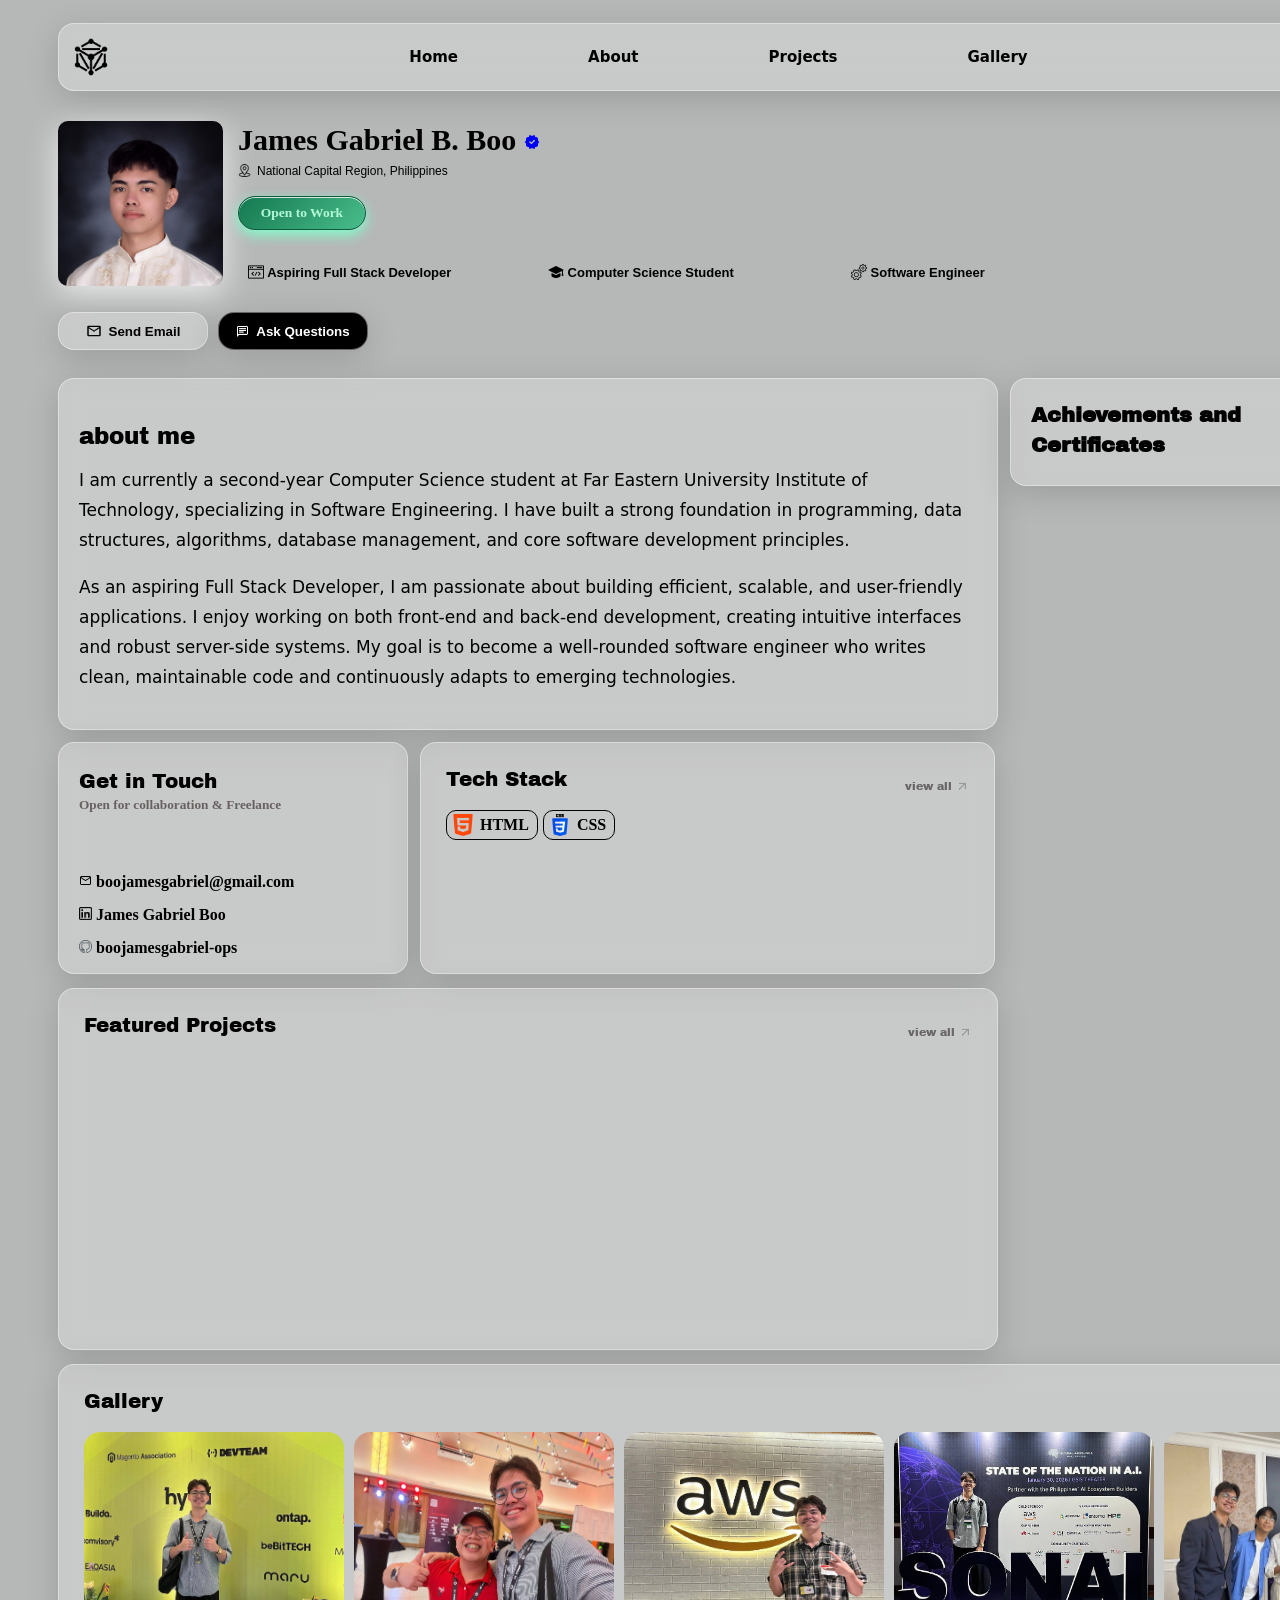
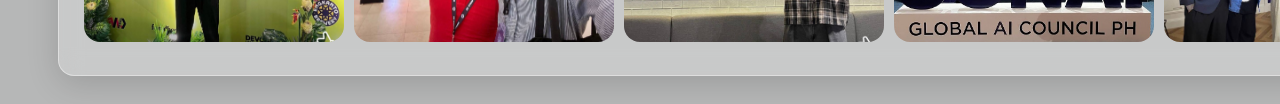
<file: index.html>
<!DOCTYPE html>
<html lang="en">
  <head>
    <meta charset="UTF-8">
    <meta name="viewport" content="width=device-width, initial-scale=1.0">
    <link href="https://fonts.googleapis.com/css2?family=Archivo+Black&family=Bree+Serif&family=Gravitas+One&family=Lobster&display=swap" rel="stylesheet">
    <title>Personal Portfolio</title>
    <link rel="stylesheet" href="style.css">
  </head>
  <body>

    <section class="layout">
      <div class="header">
        <img class="ai-icon" src="images/big-data.png">
        <div class="nav-links">
          <a href="#nav-header" class="nav-header">
            Home
          </a>

          <a href="#nav-about" class="nav-header">
            About
          </a>

          <a href="#nav-projects" class="nav-header">
            Projects
          </a>

          <a href="#nav-gallery" class="nav-header">
            Gallery
          </a>
        </div>

        <button class="header-hire"> 
            Hire Me <img class="arrow" src="images/arrow.png">
        </button>
      </div>

      <section id="nav-header" class="personal-info">
        <div class="pfp-grid"> 
            <img class="pfp" src="images/pfp.jpg">

            <div class="info"> 
              James Gabriel B. Boo
              <img class="info-emoji" src="images/verr.png">
            </div> 

            <div class="loc-grid">
              <img class="loc-emoji" src="images/location.png">
              <p class="loc"> National Capital Region, Philippines </p> 
            </div>

              <div class="status">
                <h4 class="work">
                  Open to Work
                </h4>
              </div>

          <div class="other_info-block">
            <h3 class="other_info"> <img class="info-emoji" src="images/full_stack.png">
              Aspiring Full Stack Developer
            </h3>

            <h3 class="other_info"> <img class="info-emoji" src="images/degree.png">
              Computer Science Student
            </h3>

            <h3 class="other_info"> <img class="info-emoji" src="images/settings.png">
              Software Engineer
            </h3>
          </div>

          <div class="button-grid">
            <button class="email">
              <img class="email-emoji"src="images/mail.png"> 
              Send Email
            </button>

            <button class="questions">
              <img class="questions-emoji" src="images/chat.png"> 
              Ask Questions
            </button>
          </div>
        </div>
      </section>  

      <section class="about-section">
        <div id="nav-about" class="about-card">
          <div class="about">
            <h3 class="about-me">
              about me
            </h3>
          </div>
          <p>
            I am currently a second-year  Computer Science student at Far Eastern University 
            Institute of Technology, specializing in Software Engineering. I have built a strong 
            foundation in programming, data structures, algorithms, database management, and core software 
            development principles.
          </p>

          <p>
            As an aspiring Full Stack Developer, I am passionate about building efficient, 
            scalable, and user-friendly applications. I enjoy working on both front-end and 
            back-end development, creating intuitive interfaces and robust server-side systems. 
            My goal is to become a well-rounded software engineer who writes clean, maintainable 
            code and continuously adapts to emerging technologies.
          </p>
        </div>

        <div class="experiences">
          <h3>
            Achievements and <br> Certificates
          </h3>

          <h5 class="achievement">

          </h5>
        </div>

        <section class="contact-stack">
          <div class="contact" title="Send me an Email"> 
            <h3 class="contact-head">
              Get in Touch
            </h3>

            <h5 class="contact-description">
              Open for collaboration & Freelance
            </h5>

            <div class="contact-group">
              <div>
                <a class="contact-to-me" href="mailto:boojamesgabriel@gmail.com"> <img class="contact-to-me-emoji" src="images/mail.png">
                  boojamesgabriel@gmail.com
                </a>
              </div>

              <div>
                <a class="contact-to-me" href="https://www.linkedin.com/in/james-gabriel-boo-161111399/" target="_blank" rel="noopener" title="https://www.linkedin.com/in/james-gabriel-boo-161111399/"> <img class="contact-to-me-emoji" src="images/linkedin.png">
                  James Gabriel Boo
                </a>
              </div>

              <div>
                <a class="contact-to-me" href="https://github.com/boojamesgabriel-ops?tab=overview&from=2026-03-01&to=2026-03-23" target="_blank" rel="noopener" title="https://github.com/boojamesgabriel-ops"> <img class="contact-to-me-emoji" src="images/github.png">
                  boojamesgabriel-ops
                </a>
              </div>
            </div>
          </div>

          <section class="stack-div">
            <div class="stack">
              <h3 class="stack_word">
                Tech Stack
              </h3>

              <div>
                <a href="stack.html" class="view_button">
                  <span class="view_all">
                      view all <img class="arrow_out-emoji" src="images/arrow_outward.png">
                  </span>
                </a>
              </div>
            </div>

            <section class="languages">
              <div class="frontend">
                <h4 class="stack-tag">
                  <img class="frontend-emoji" src="images/html-5.png"> HTML
                </h4>

                <h4 class="stack-tag">
                  <img class="frontend-emoji" src="images/css-3.png"> CSS
                </h4>
            </section>
          </section>
        </section>

        <div id="nav-projects" class="featured_projects_block">
          <div class="featured-header">
            <h3 class="projects">
              Featured Projects
            </h3>

            <div>
              <a href="projects.html" target="_blank" class="view_button">
                <span class="view_all">
                    view all <img class="arrow_out-emoji" src="images/arrow_outward.png">
                </span>
              </a>
            </div>
          </div>
        </div>

        <section id="nav-gallery" class="gallery-block">
          <div class="gallery-header">
            <h3 class="gallery-text">
              Gallery
            </h3>

            <div class="view-gallery">
              <a href="gallery.html" class="view_button">
                <span class="view_all">
                    view all <img class="arrow_out-emoji" src="images/arrow_outward.png">
                </span>       
              </a>
            </div>
          </div>

          <div class="picture-block">
            <img class="picture" src="images/a.jpg">

            <img class="picture" src="images/b.jpg">

            <img class="picture" src="images/c.jpg">

            <img class="picture" src="images/f.jpg">

            <img class="picture" src="images/e.jpg">
          </div>
        </section>
      </section>
    </section>

    <script>
      function email_me(){
        
      }
      
    </script>

  </body>
</html>
</file>
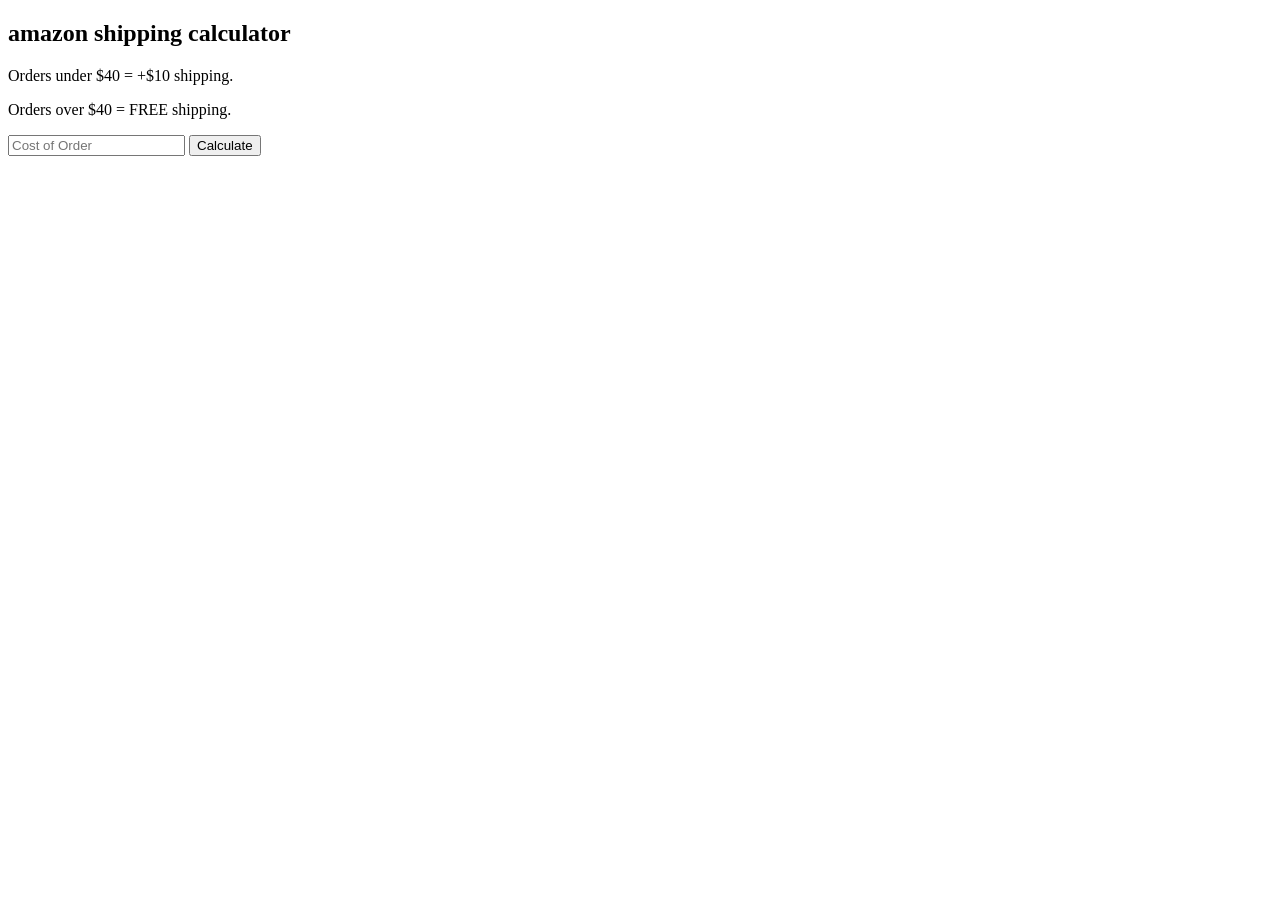
<file: amazon.html>
<!DOCTYPE html>
<html>
  <head>
    <title>amazon</title>
  </head>
  <body>
    <h2>
      amazon shipping calculator
    </h2>

    <p>
      Orders under $40 = +$10 shipping.
    </p>

    <p>
      Orders over $40 = FREE shipping.
    </p>

    <input type="text" placeholder="Cost of Order" class="cost_holder"> <button onclick="shippingCalculator()">Calculate</button>

    <p class="display_cost"></p>
  </body>

  <script>
    function shippingCalculator(){
      let str_cost = document.querySelector('.cost_holder')
      .value;

      let cost = parseFloat(str_cost);

      if(cost < 40){
        cost += 10;
      } else {
        cost += 0;
      }

      document.querySelector('.display_cost')
      .textContent = `$${cost.toFixed(2)}`; 
    }
  </script>
</html>
</file>
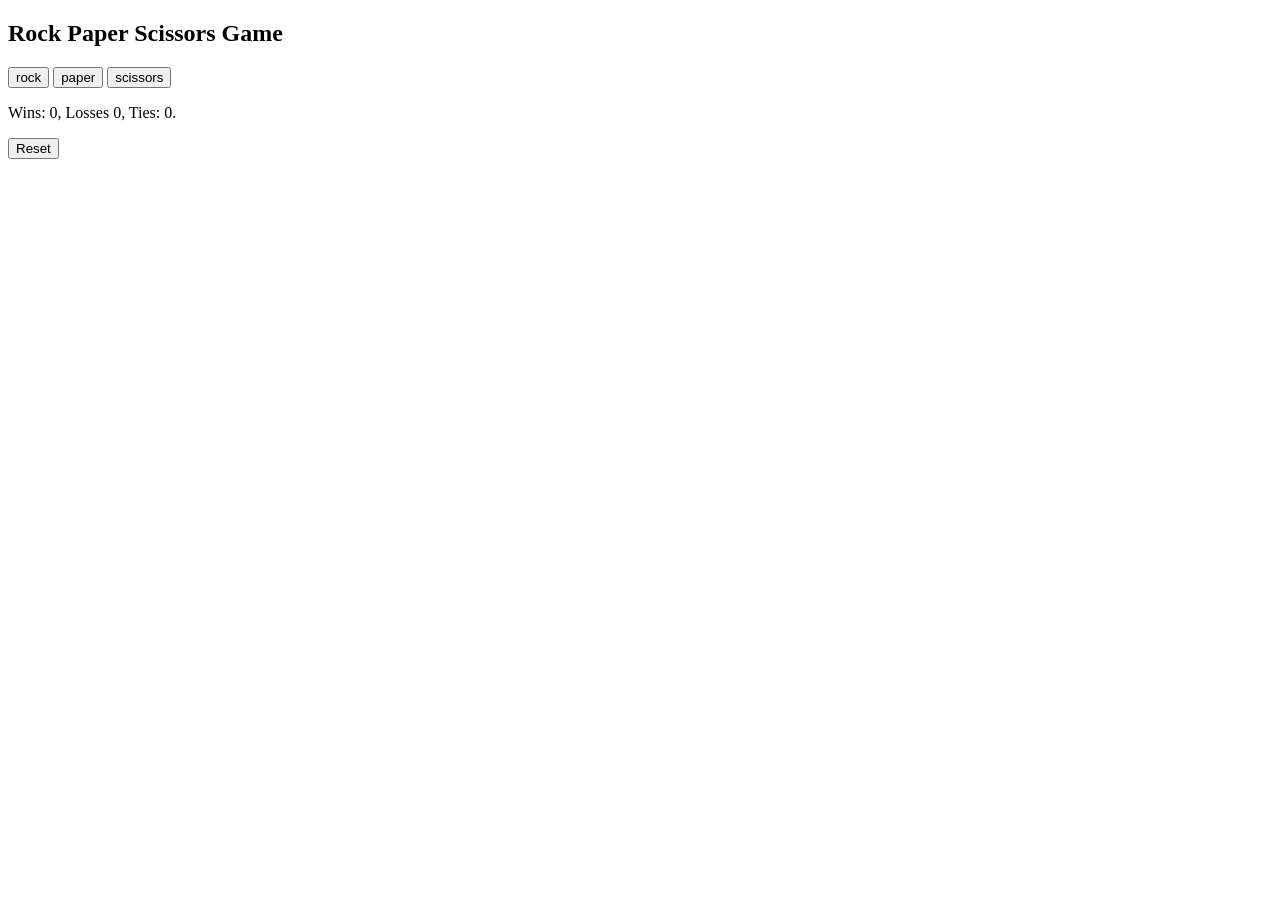
<file: DOM.html>
<!DOCTYPE html>
<html>
  <head>
    <title>Rock Paper Scissors Game</title>
  </head>

  <body>
    <h2>
      Rock Paper Scissors Game
    </h2>

    <button onclick="playGame('rock')">
      rock
    </button>

    <button onclick="playGame('paper')">
      paper
    </button>

    <button onclick="playGame('scissors')">
      scissors
    </button>

    <p class="printed-result"></p>
    <p class="versus-moves"></p>
    <p class="js-scores"></p>

    <button onclick="
    localStorage.removeItem('score');
    score = {
      wins: 0,
      losses: 0,
      ties: 0
    }
    updateScores();
    ">
      Reset
    </button>

  <script>
     let score = JSON.parse(localStorage.getItem('score')) || {
        wins: 0,
        losses: 0,
        ties: 0
      }

      updateScores();

    function playGame(playerMove){
      const computerMove = pickcomputerMove();

      let result = '';

      if (playerMove === 'rock'){
        if (computerMove === 'rock'){
          result = "Tie.";
        } else if (computerMove === 'paper'){
          result = "You lose.";
        } else if (computerMove === 'scissors'){
          result = "You win.";
        }
      } else if (playerMove === 'paper'){
        if (computerMove === 'rock'){
          result = "You win.";
        } else if (computerMove === 'paper'){
          result = "Tie.";
        } else if (computerMove === 'scissors'){
          result = "You lose.";
        }
      } else if (playerMove === 'scissors'){
        if (computerMove === 'rock'){
          result = "You lose.";
        } else if (computerMove === 'paper'){
          result = "You win.";
        } else if (computerMove === 'scissors'){
          result = "Tie.";
        }
      }

      if (result === "You win."){
        score.wins += 1;
      } else if (result === "You lose."){
        score.losses += 1;
      } else {
        score.ties += 1;
      } 

      document.querySelector('.versus-moves')
      .innerHTML = `You ${playerMove} - Computer ${computerMove}.`;

      document.querySelector('.printed-result')
      .innerHTML = `${result}`;

      localStorage.setItem('score', JSON.stringify(score));

      updateScores();
    }

    function updateScores(){
      document.querySelector('.js-scores')
      .innerHTML = `Wins: ${score.wins}, Losses ${score.losses}, Ties: ${score.ties}.`;
    }

    function pickcomputerMove(){
      const randomNumber = Math.random();

      let move = '';

      if (randomNumber >= 0 && randomNumber < 1 / 3){
        move = 'rock';
      } else if (randomNumber >= 1 / 3 &&  2 / 3){
        move = 'paper';
      } else if (randomNumber >= 2 / 3 && randomNumber < 1){
        move = 'scissors';
      }

      return move;
    }

  </script>

  </body>
</html>
</file>
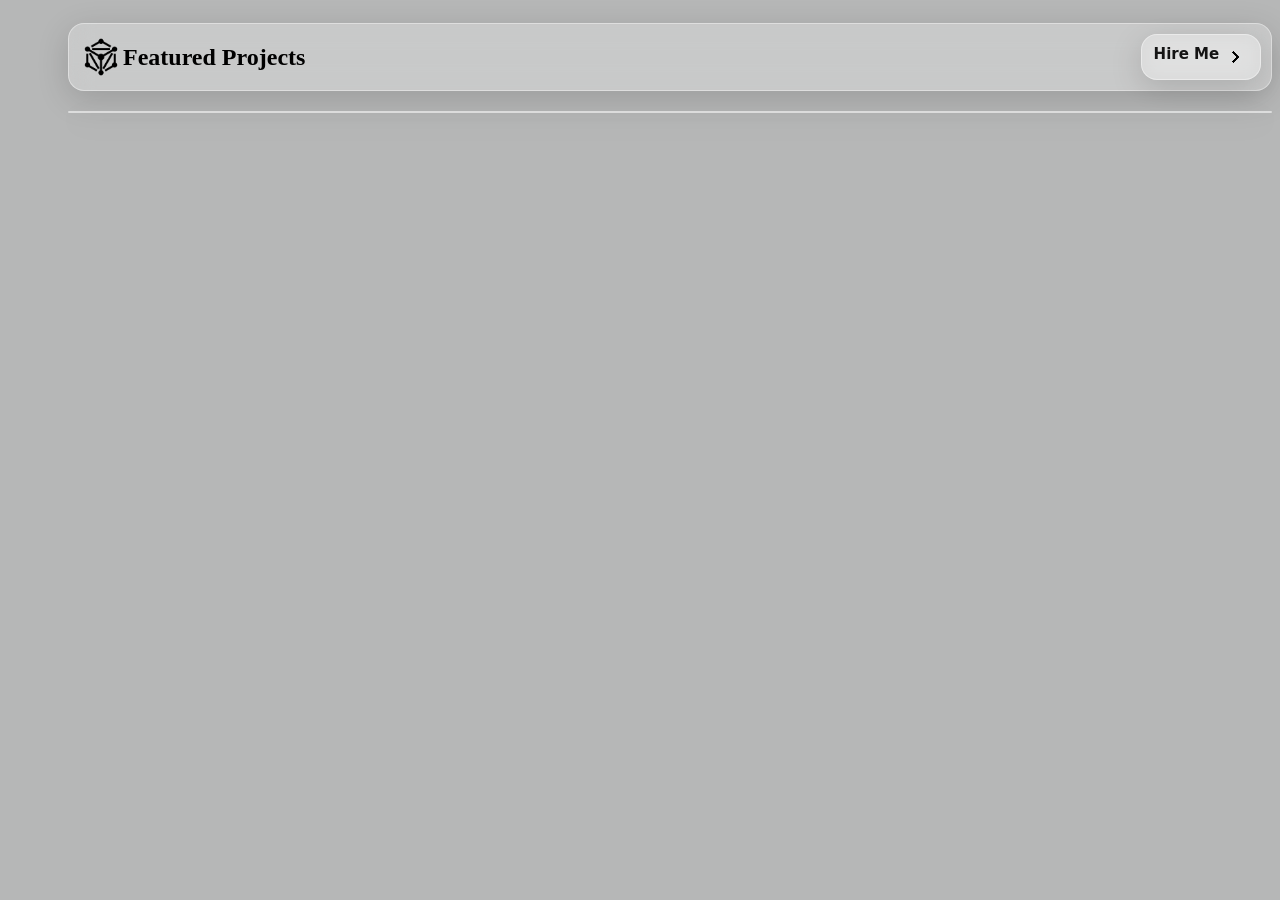
<file: projects.html>
<!DOCTYPE html>
<html lang="en">
  <head>
    <meta charset="UTF-8">
    <meta name="viewport" content="width=device-width, initial-scale=1.0">
    <link href="https://fonts.googleapis.com/css2?family=Archivo+Black&family=Bree+Serif&family=Gravitas+One&family=Lobster&display=swap" rel="stylesheet">
    <title>Featured Projects</title>
    <link rel="stylesheet" href="projects_style.css">
  </head>
  <body>
    <section class="layout">
      <div class="header">
        <img class="ai-icon" src="images/big-data.png">
        <h1 class="projects-header">
          Featured Projects
        </h1>

        <button class="header-hire"> 
            Hire Me <img class="arrow" src="images/arrow.png">
        </button>
      </div>

      <div class="projects">
        
      </div>
    </section>
    

  </body>
</html>
</file>
<file: style.css>
body {
    padding-top: 15px;
    padding-bottom: 20px;
    background: rgba(141, 142, 142, 0.637);
    scroll-behavior: smooth;
}

.layout {
    display: grid;
    align-items: start;
    gap: 10px;
    margin-left: 50px;
}

.header {
    display: grid;
    grid-template-columns: auto auto auto;
    align-items: center;

    background: rgba(255, 255, 255, 0.25);
    backdrop-filter: blur(12px);
    -webkit-backdrop-filter: blur(12px);
    border-radius: 16px;
    border: 1px solid rgba(255, 255, 255, 0.4);
    box-shadow: 0 8px 32px rgba(0, 0, 0, 0.15);
    padding: 10px;
    max-width: 1375px;
}

.nav-links {
    display: flex;
    gap: 110px;
    justify-content: center;
}

.arrow {
    vertical-align: text-top;
}

.ai-icon {
    height: 44px;
    width: 44px;
    justify-content: center;
}

.header-hire{
    margin-left: auto;
    padding: 10px;
    width: 120px;
    text-align: center;
    font-family:system-ui, -apple-system, BlinkMacSystemFont, 'Segoe UI', Roboto, Oxygen, Ubuntu, Cantarell, 'Open Sans', 'Helvetica Neue', sans-serif;
    font-weight: bold;
    font-size: 15px;
    color:rgb(20, 20, 20);
    cursor: pointer;
    justify-self: end;

    background: rgba(255, 255, 255, 0.25);
    backdrop-filter: blur(12px);
    -webkit-backdrop-filter: blur(12px);
    border-radius: 16px;
    border: 1px solid rgba(255, 255, 255, 0.4);
    box-shadow: 0 8px 32px rgba(0, 0, 0, 0.15);
}

.nav-header{
    padding: 10px 20px;
    text-align: center;
    border: none;
    padding: 10px;
    font-family:system-ui, -apple-system, BlinkMacSystemFont, 'Segoe UI', Roboto, Oxygen, Ubuntu, Cantarell, 'Open Sans', 'Helvetica Neue', sans-serif;
    font-weight: bold;
    font-size: 15px;
    color:rgb(0, 0, 0);
    cursor: pointer;
    list-style: none;
    text-decoration: none;
}

.nav-header:hover {
    text-decoration: underline;
}

.personal-info {
    display: grid;
    grid-template-columns: 940px 1fr;
}

.pfp-grid {
    
    display: grid;
    grid-template-columns: 165px 1fr;
    grid-template-rows: auto auto auto auto auto auto;
    column-gap: 15px;
    row-gap: 8px;
    align-items: start;
}

.info,
.loc-grid,
.status {
    grid-column: 2;
}


.pfp {
    grid-column: 1;
    grid-row: 1 / span 4;
    height: 165px;
    width: 165px;
    margin-top: 20px;
    border-radius: 10px;
    box-shadow: 0 8px 32px rgba(255, 255, 255, 0.722);

}

.contact {
    padding: 15px 20px; /* more breathing room */
    background: rgba(255, 255, 255, 0.25);
    backdrop-filter: blur(12px);
    border-radius: 16px;
    border: 1px solid rgba(255, 255, 255, 0.4);
    box-shadow: 0 8px 32px rgba(0, 0, 0, 0.15);
    max-width: 350px;

    display: flex;
    flex-direction: column;
    gap: 5px; /* global vertical rhythm */
}

.contact-group {
    display: flex;
    flex-direction: column;
    gap: 14px;
}


.contact-description {
    margin-bottom: 55px;
    margin-top: -20px;
    color:rgb(105, 97, 97)
}

.info {
    margin-top: 22px;
    height: 30px;
    margin-bottom: 3px;
    font-size: 30px;
    font-weight: bold;
}


.info-emoji {
    vertical-align: middle;
    margin-bottom: 3px;
    height: 25px;
    width: 25px;
}

.loc-grid {
    display: grid;
    grid-template-columns: auto 1fr;
    vertical-align: text-bottom;
    gap: 6px;
}

.loc {
    margin-top: 0px;
    font-size: 12px;
    font-family: 'Trebuchet MS', 'Lucida Sans Unicode', 'Lucida Grande', 'Lucida Sans', Arial, sans-serif;
}

.loc-emoji {
    height: 13px;
    width: 13px;
}

.status {
    height:50px;
    margin-top: -20px;
}

.work {
    border-width: 2px;
    border-radius: 20px;
    padding: 8px;
    text-align: center;
    max-width: 110px;
    border-style: solid;
    font-size: 13.5px;
    background: linear-gradient(
        135deg,
        rgb(20, 120, 80),
        rgb(74, 190, 140)
    );
    color: rgb(179, 249, 216);
    border: 1px solid rgb(15, 90, 60);
    box-shadow:
        0 5px 14px rgb(130, 255, 205),
        inset 0 1px 0 rgba(255, 255, 255, 0.789);
}





.other_info-block {
    margin-top: 15px;
    margin-left: 10px;
    margin-bottom: 8px;
    display: grid;
    gap: 50px;
    grid-template-columns: 250px 253px 150px;
}

.info-emoji{
    height: 16px;
    width: 16px;
}

.other_info {
    font-family: Arial, Helvetica, sans-serif;
    font-size: 13px;
    color:rgb(0, 0, 0);
    vertical-align: middle;
}

.email {
    padding-top: 9px;
    padding-bottom: 9px;
    font-family: Arial, Helvetica, sans-serif;
    font-weight: bold;
    align-items: center;
    display: flex;
    justify-content: center;
    cursor: pointer;
    background: rgba(255, 255, 255, 0.25);
    backdrop-filter: blur(12px);
    -webkit-backdrop-filter: blur(12px);
    border-radius: 16px;
    border: 1px solid rgba(255, 255, 255, 0.4);
    box-shadow: 0 8px 32px rgba(0, 0, 0, 0.15);
    padding: 10px;
    max-width: 150px;
}

.email-emoji {
    height: 16px;
    width: 16px;
    max-width: 200px;
    margin-right: 7px;
}

.questions {
    font-family: Arial, Helvetica, sans-serif;
    font-weight: bold;
    color: hsl(0, 0%, 100%);
    background-color: hsl(0, 0%, 0%);
    max-width: 200px;
    align-items: center;
    display: flex;
    justify-content: center;
    cursor: pointer;
    background: rgb(0, 0, 0);
    backdrop-filter: blur(12px);
    -webkit-backdrop-filter: blur(20px);
    border-radius: 16px;
    border: 1px solid rgba(255, 255, 255, 0.4);
    box-shadow: 0 8px 32px rgba(0, 0, 0, 0.15);
    padding: 10px;
}

.questions-emoji {
    height: 13px;
    width: 13px;
    margin-right: 7px;
}

.button-grid {
  display: grid;  
  grid-template-columns: 150px 150px;
  margin-bottom: 10px;
  gap: 10px;
}


.about-card {
    max-width: 100%;
    padding: 20px 30px 20px 20px;
    line-height: 30px;
    font-size: 17px;

    background: rgba(255, 255, 255, 0.25);
    backdrop-filter: blur(12px);
    -webkit-backdrop-filter: blur(12px);

    border: 1px solid rgba(255, 255, 255, 0.4);
    border-radius: 16px;
    box-shadow: 0 8px 32px rgba(0, 0, 0, 0.15);

    font-family: system-ui, -apple-system, BlinkMacSystemFont,
                 'Segoe UI', Roboto, Oxygen, Ubuntu, Cantarell,
                 'Open Sans', 'Helvetica Neue', sans-serif;
}


.about {
    font-family: 'Times New Roman', Times, serif;
    justify-content: center;
    align-items: center;
}

.about-me {
    font-family: "Archivo Black", sans-serif;
    font-weight: lighter;
    font-style: normal;
    font-size: 23px;
    height: 20px;
}

.experiences {
    max-width: 450px;
    border: 2px;
    border-radius: 5px;
    border-style: solid;
    background: rgba(255, 255, 255, 0.25);
    backdrop-filter: blur(12px);
    -webkit-backdrop-filter: blur(12px);
    border-radius: 16px;
    border: 1px solid rgba(255, 255, 255, 0.4);
    box-shadow: 0 8px 32px rgba(0, 0, 0, 0.15);
    padding-left: 20px;
    padding-right: 20px;
    line-height: 30px;
    font-family: "Archivo Black", sans-serif;
    font-weight: lighter;
    font-style: normal;
    font-size: 18px;
    min-height: auto;
}

.about-section {
    display: grid;
    grid-template-columns: 940px 450px;
    align-items: start;
    gap: 12px;

}

.contact-stack {
    display: grid;
    grid-template-columns: 350px 575px;
    gap: 12px;
}

.contact-head {
    font-family: "Archivo Black", sans-serif;
    font-weight: lighter;
    font-style: normal;
    font-size: 20px;
    padding-top: 12px;
    margin-top: 0;
}

.featured_projects_block {
    padding: 5px 25px;
    background: rgba(255, 255, 255, 0.25);
    backdrop-filter: blur(12px);
    -webkit-backdrop-filter: blur(12px);
    border-radius: 16px;
    border: 1px solid rgba(255, 255, 255, 0.4);
    box-shadow: 0 8px 32px rgba(0, 0, 0, 0.15);
    grid-column: 1 / 2;
    min-height: 350px;
    margin-top: 2px;
}

.featured-header {
    display: flex;
    align-items: center;
    justify-content: space-between;
}

.projects {
    font-family: "Archivo Black", sans-serif;
    font-weight: lighter;
    font-style: normal;
    font-size: 20px;
}

.stack {
    display: flex;
    align-items: center;
    justify-content: space-between;
}

.frontend, .backend, .database, .deployment {
    display: flex;
    gap: 5px;
}

.stack-tag {
    border: 1px solid black;
    border-radius: 10px;
    margin: 0;
    padding: 3px 8px 3px 5px;
    display: flex;
    align-items: center;
    gap: 6px
}

.backend-emoji, .frontend-emoji, .database-emoji,
.deployment-emoji {
    height: 22px;
    width: 22px;
    display: block;
}


.languages {
    display: flex;
    flex-direction: column;
    gap: 6px;
}

.stack-div {
    background: rgba(255, 255, 255, 0.25);
    backdrop-filter: blur(12px);
    -webkit-backdrop-filter: blur(12px);
    border-radius: 16px;
    border: 1px solid rgba(255, 255, 255, 0.4);
    box-shadow: 0 8px 32px rgba(0, 0, 0, 0.15);
    padding: 5px 25px;
}

.stack_word {
    font-family: "Archivo Black", sans-serif;
    font-weight: lighter;
    font-style: normal;
    font-size: 20px;
}

.view_button {
    display: inline-block;
    margin-top: 15px;
    color: rgba(71, 66, 66, 0.732);
    font-size: 11px;
    font-family: "Archivo Black", sans-serif;
    font-weight: lighter;
    font-style: normal;
    text-decoration: none;
}

.view_button:hover {
    text-decoration: underline;
}


.arrow_out-emoji {
    width: 13px;
    height: 13px;
    vertical-align: middle;
}

.contact-to-me {
    height: 17px;
    width: 17px;
    max-width: 90px;
    vertical-align: text-bottom;
    font-weight: bold;
    color: black;
    text-decoration: none;
}

.contact-to-me:hover {
    text-decoration: underline;
}

.contact-to-me-emoji {
    height: 13px;
    width: 13px;
}

.gallery-block{
    padding: 5px 25px;
    background: rgba(255, 255, 255, 0.25);
    backdrop-filter: blur(12px);
    -webkit-backdrop-filter: blur(12px);
    border-radius: 16px;
    border: 1px solid rgba(255, 255, 255, 0.4);
    box-shadow: 0 8px 32px rgba(0, 0, 0, 0.15);
    grid-column: 1 / 3;
    min-height: 300px;
    margin-top: 2px;
}

.gallery-header {
    display: flex;
    align-items: center;
    justify-content: space-between;
}

.gallery-text {
    font-family: "Archivo Black", sans-serif;
    font-weight: lighter;
    font-style: normal;
    font-size: 20px;
}

.view-gallery {
    max-width: 100px;
}

.picture-block {
    display: grid;
    grid-template-columns: 260px 260px 260px 260px 260px;
    gap: 10px;
}

.picture { 
    height: 210px;
    width: 260px;
    border-radius: 16px;
}
</file>
<file: projects_style.css>
body {
    padding-top: 15px;
    padding-bottom: 20px;
    padding-left: 60px;
    background: rgba(141, 142, 142, 0.637);
    scroll-behavior: smooth;
}

.layout {
  display: grid;
  max-width: 1375px;
  gap:20px;
}

.projects-header {
    margin: 0;
}

.projects {
    padding-left: 15px;
    background: rgba(255, 255, 255, 0.25);
    backdrop-filter: blur(12px);
    -webkit-backdrop-filter: blur(12px);
    border-radius: 16px;
    border: 1px solid rgba(255, 255, 255, 0.4);
    box-shadow: 0 8px 32px rgba(0, 0, 0, 0.15);
}

.header-hire{
    margin-left: auto;
    padding: 10px;
    width: 120px;
    text-align: center;
    font-family:system-ui, -apple-system, BlinkMacSystemFont, 'Segoe UI', Roboto, Oxygen, Ubuntu, Cantarell, 'Open Sans', 'Helvetica Neue', sans-serif;
    font-weight: bold;
    font-size: 15px;
    color:rgb(20, 20, 20);
    cursor: pointer;
    justify-self: end;

    background: rgba(255, 255, 255, 0.25);
    backdrop-filter: blur(12px);
    -webkit-backdrop-filter: blur(12px);
    border-radius: 16px;
    border: 1px solid rgba(255, 255, 255, 0.4);
    box-shadow: 0 8px 32px rgba(0, 0, 0, 0.15);
}

.arrow {
    vertical-align: text-top;
}

.header {
    display: grid;
    grid-template-columns: auto 1fr auto;
    align-items: center;

    background: rgba(255, 255, 255, 0.25);
    backdrop-filter: blur(12px);
    -webkit-backdrop-filter: blur(12px);
    border-radius: 16px;
    border: 1px solid rgba(255, 255, 255, 0.4);
    box-shadow: 0 8px 32px rgba(0, 0, 0, 0.15);
    padding: 10px;
}

.ai-icon {
    height: 44px;
    width: 44px;
    justify-content: center;
}
</file>
